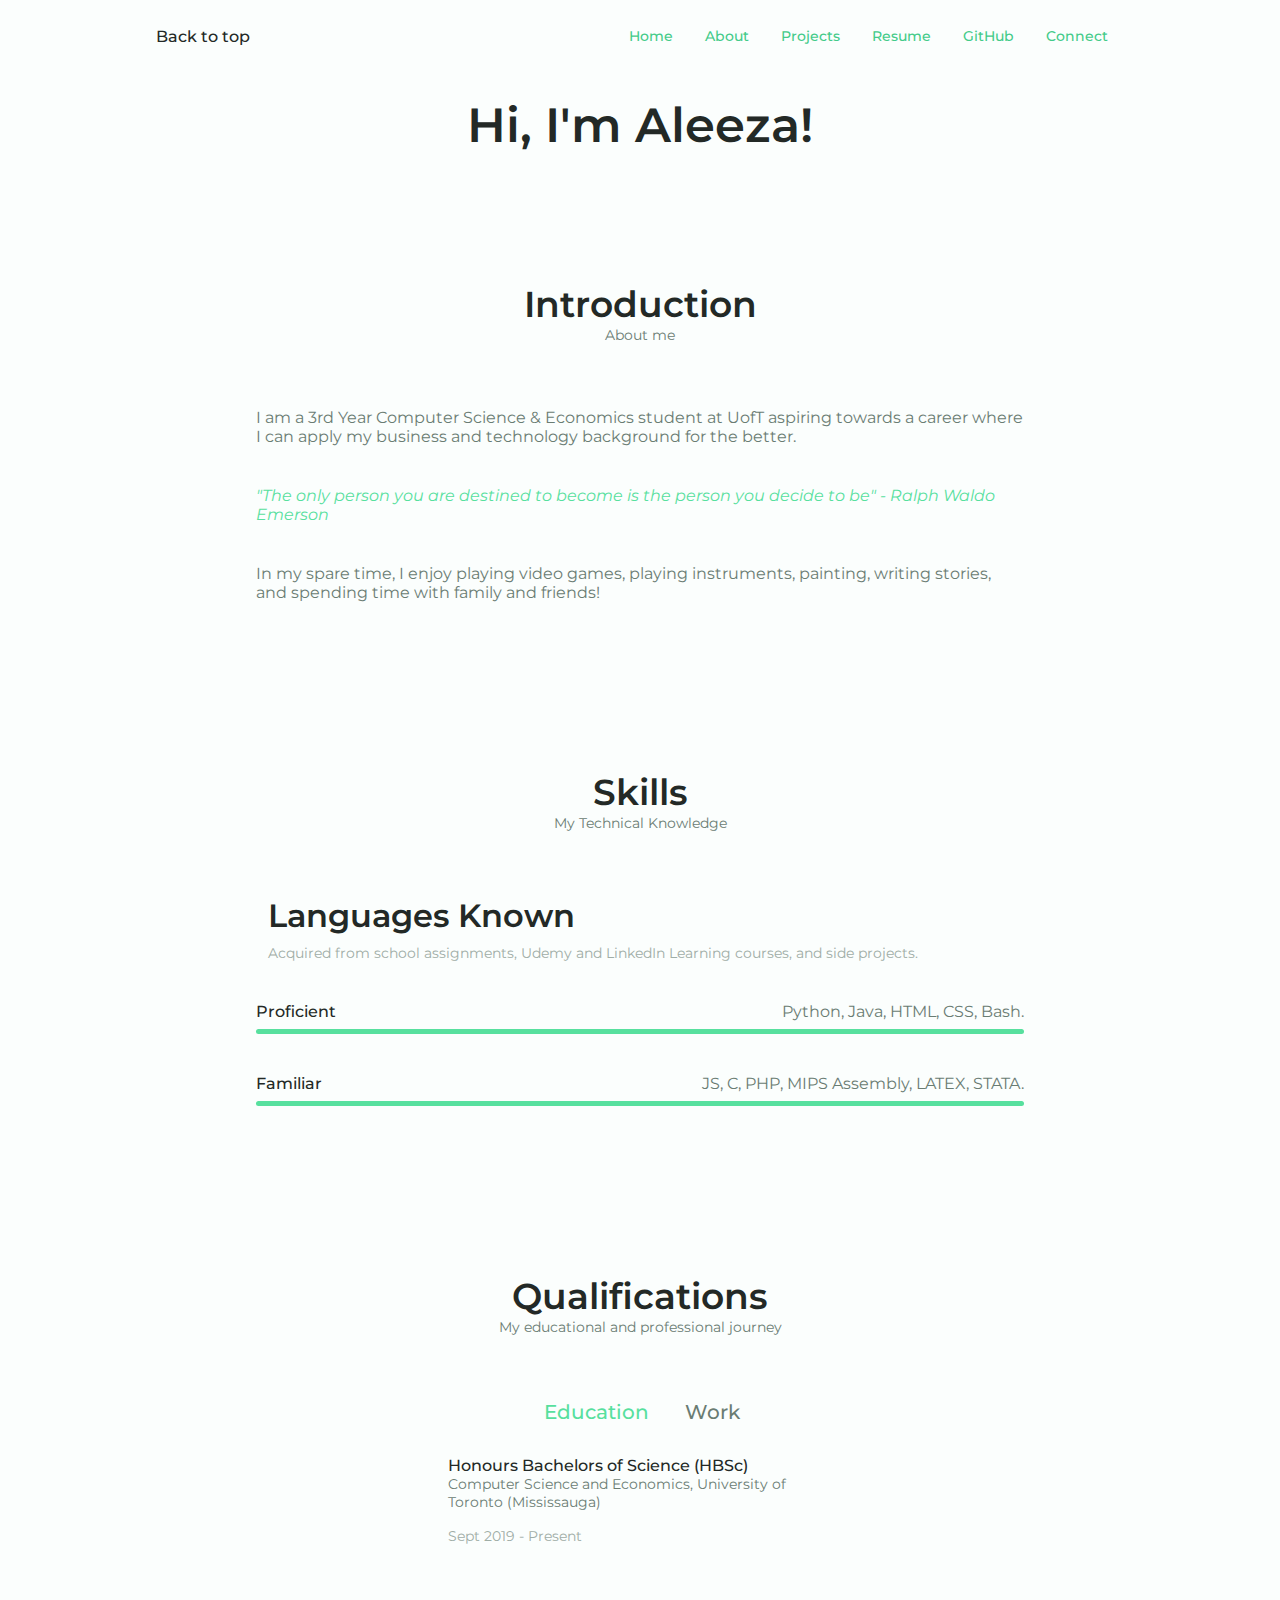
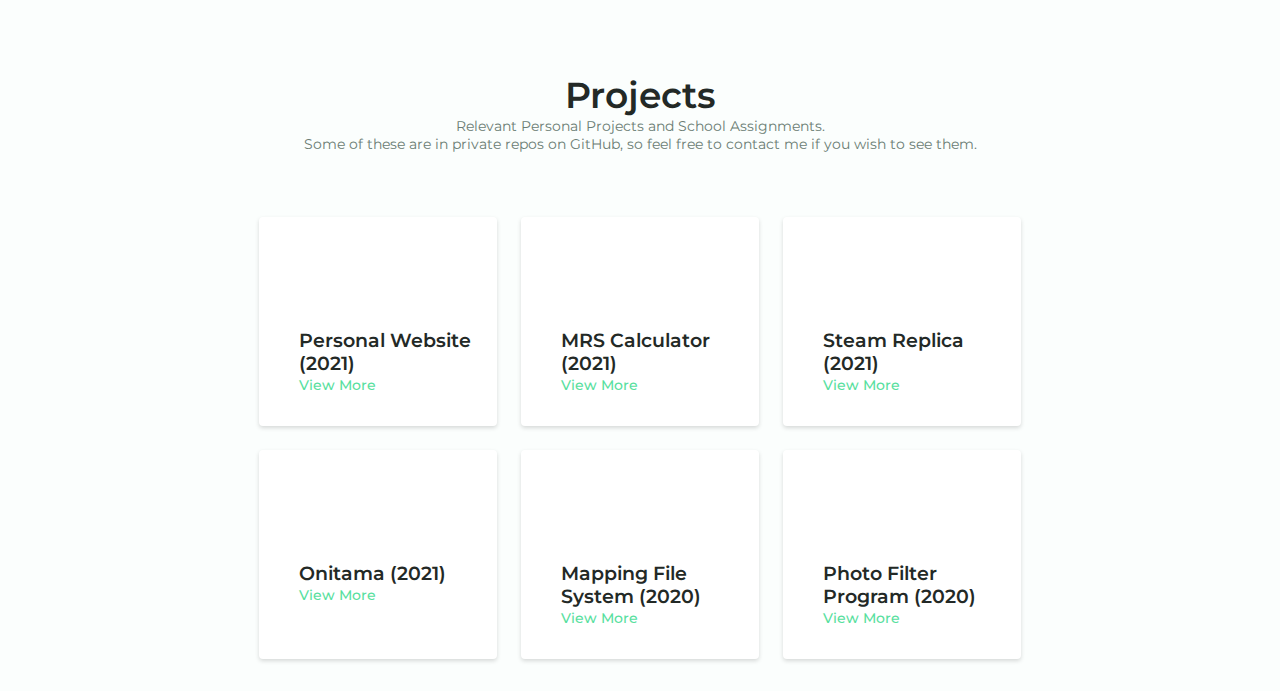
<file: index.html>
<!DOCTYPE html>
<html>
    <head>
        <!--Ensure site compatible on multiple browsers and devices-->
        <meta charset="UTF-8">
        <meta name="viewport" content="width=device-width, initial-scale=1.0">
        <meta http-equiv="X-UA-Compatible" content="IE=edge">
        <!--Unicons-->
        <link rel="stylesheet" href="https://unicons.iconscout.com/release/v4.0.0/css/line.css">
        <!--CSS-->
        <link rel="stylesheet" href="assets/css/main.css">

        <title>Aleeza Arefeen</title>
    </head>
    <body>
        <!--Header-->
        <header class="header" id="header">
            <nav class="nav container">
                <a href="#" class="nav_logo">Back to top</a>
                <div class="nav_menu" id="nav-menu">
                    <ul class="nav_list grid">
                        <li class="nav_item">
                            <a href="#home" class="nav_link">
                                <i class="uil uil-home nav_icon"></i> Home
                            </a>
                        </li>
                        <li class="nav_item">
                            <a href="#about" class="nav_link">
                                <i class="uil uil-user nav_icon"></i> About
                            </a>
                        </li>
                        <li class="nav_item">
                            <a href="#projects" class="nav_link">
                                <i class="uil uil-folder-open nav_icon"></i> Projects
                            </a>
                        </li>
                        <li class="nav_item">
                            <a href="assets/pdf/AleezaArefeen_Resume.pdf" class="nav_link">
                                <i class="uil uil-newspaper nav_icon"></i> Resume
                            </a>
                        </li>
                        <li class="nav_item">
                            <a href="https://github.com/aleeZaArefeen" class="nav_link">
                                <i class="uil uil-github nav_icon"></i> GitHub
                            </a>
                        </li>
                        <li class="nav_item">
                            <a href="https://www.linkedin.com/in/aleeza-arefeen/" class="nav_link">
                                <i class="uil uil-linkedin nav_icon"></i> Connect
                            </a>
                        </li>
                    </ul>
                    <i class="uil uil-times nav_close" id="nav-close"></i>
                </div>

                <div class="nav_btns">
                    <!--Theme change buttons-->
                    <i class="uil uil-moon change-theme" id="theme-button"></i>
                    <div class="nav_tog" id="nav-toggle">
                        <i class="uil uil-apps"></i>
                    </div>
                </div>

            </nav>
        </header>

        <!--==================== MAIN ====================-->
        <main class="main">
            <!--==================== HOME ====================-->
            <section class="home section" id="home">
                <div class="home_container container grid">
                    <div class="home_container grid">
                        <div class="home_social">
                            <div class="home_data">
                                <h1 class="home_title">Hi, I'm Aleeza!</h1>
                            </div>
                        </div>
                    </div>
                </div>
            </section>

             <!--==================== ABOUT ====================-->
             <section class="about section" id="about">
                <h2 class="section_title">Introduction</h2>
                <span class="section_subtitle">About me</span>

                <div class="about_container container grid">
                    <div class="about_data">
                        <p class="about_description">I am a 3rd Year Computer Science & Economics student at UofT aspiring towards a career where I can apply my business and technology background for the better. </p>
                        <p class="about_description" style="color: hsl(151, 69%, 61%)"><i>"The only person you are destined to become is the person you decide to be" - Ralph Waldo Emerson</i></p>
                        <p class="about_description">In my spare time, I enjoy playing video games, playing instruments, painting, writing stories, and spending time with family and friends!</p>
                    </div>
                </div>
            </section>

             <!--==================== SKILLS ====================-->
             <section class="skills section" id="skills">
                <h2 class="section_title">Skills</h2>
                <span class="section_subtitle">My Technical Knowledge</span>

                <div class="skills_container container grid">
                    <div>
                        <!--==================== SKILLS 1 ====================-->
                        <div class="skills_content skills_open">
                            <div class="skills_header">
                                <i class="uil uil-arrow skills_icon"></i>
                                <div>
                                    <h1 class="skills_titles">Languages Known</h1>
                                    <span class="skills_subtitle">Acquired from school assignments, Udemy and LinkedIn Learning courses, and side projects. </span>
                                </div>

                                    <i class="uil uil-angle-down skills_arrow"></i>
                                </div>

                                <div class="skills_list grid">
                                    <div class="class skills_data">
                                        <div class="skills_titles">
                                            <h3 class="skills_name">Proficient</h3>
                                            <span class="skills_number">Python, Java, HTML, CSS, Bash.</span>
                                        </div>
                                        <div class="skills_bar">
                                            <span class="skills_percentage skills_html"></span>
                                        </div>
                                    </div>
                                </div>

                                <div class="skills_list grid">
                                    <div class="class skills_data">
                                        <div class="skills_titles">
                                            <h3 class="skills_name">Familiar</h3>
                                            <span class="skills_number">JS, C, PHP, MIPS Assembly, LATEX, STATA.</span>
                                        </div>
                                        <div class="skills_bar">
                                            <span class="skills_percentage skills_css"></span>
                                        </div>
                                    </div>
                                </div>
                            </div>
                        </div>
                    </div>
                </div>
            </section>

             <!--==================== QUALIFICATION ====================-->
             <section class="qualification section">
                <h2 class="section_title">Qualifications</h2>
                <span class="section_subtitle">My educational and professional journey</span>

                <div class="qualification_container container">
                    <div class="qualification_tabs">
                        <div class="qualification_button button--flex qualification_active" data-target="#education">
                            <i class="uil uil-graduation-cap qualification_icon"></i>
                            Education
                        </div>

                        <div class="qualification_button button--flex" data-target="#work">
                            <i class="uil uil-briefcase-alt qualification_icon"></i>
                            Work
                        </div>
                    </div>

                    <div class="qualification_sections">
                        <!--==================== QUALIFICATION CONTENT 1 ====================-->
                        <div class="qualification_content qualification_active" data-content id="education">
                            <!--==================== QUALIFICATION 1 ====================-->
                            <div class="qualification_data">
                                <div>
                                    <h3 class="qualification_title">Honours Bachelors of Science (HBSc)</h3>
                                    <span class="qualification_subtitle">Computer Science and Economics, University of Toronto (Mississauga) </span>
                                    <div class="qualification_calendar">
                                        <i class="uil uil-calendar-alt"></i>
                                        Sept 2019 - Present
                                    </div>
                                </div>
                            </div>
                        </div>
                        <!--==================== QUALIFICATION CONTENT 2 ====================-->
                        <div class="qualification_content" data-content id="work">
                            <!--==================== QUALIFICATION 1 ====================-->
                            <div class="qualification_data">
                                <div>
                                    <h3 class="qualification_title">Lab Assistant</h3>
                                    <span class="qualification_subtitle">Lassonde School of Engineering</span>
                                    <div class="qualification_calendar">
                                        <i class="uil uil-calendar-alt"></i>
                                        Jul 2018 - Aug 2018
                                    </div>
                                </div>
                            </div>
                            <!--==================== QUALIFICATION 2 ====================-->
                            <div class="qualification_data">
                                <div>
                                    <h3 class="qualification_title">Math and English Marker/Tutor</h3>
                                    <span class="qualification_subtitle">Kumon Math and Reading Centre </span>
                                    <div class="qualification_calendar">
                                        <i class="uil uil-calendar-alt"></i>
                                        Oct 2016 - Oct 2017
                                    </div>
                                </div>
                            </div>
                        </div>
                    </div>
                </div>
            </section>

             <!--==================== Projects ====================-->
             <section class="projects section" id="projects">
                <h2 class="section_title">Projects</h2>
                <span class="section_subtitle">Relevant Personal Projects and School Assignments. <br>Some of these are in private repos on GitHub, so feel free to contact me if you wish to see them.</span>

                <div class="projects_container grid">
                    <!--==================== Project 1 ====================-->
                    <div class="projects_content">
                        <div>
                            <i class="uil uil-brackets-curly projects_icon"></i>
                            <h3 class="services_title">Personal Website (2021)</h3>
                        </div>

                        <span class="button button--flex button--small button--link projects_button">
                            View More
                            <i class="uil uil-arrow-right button_icon"></i>
                        </span>

                        <div class="projects_modal">
                            <div class="projects_modal-content">
                                <h4 class="projects_modal-title">Personal Website (2021)</h4>
                                <i class="uil uil-times projects_modal-close"></i>

                                <ul class="projects_modal-projects grid">
                                    <li class="projects_modal-project">
                                        <i class="uil uil-check-circle projects_modal-icon"></i>
                                        <p> Created as a refresher for <b>HTML</b>, <b>CSS</b>, and an introduction to <b>Javascript</b>. Personal project.
                                        </p>
                                    </li>
                                </ul>
                            </div>
                        </div>
                    </div>
                    <!--==================== Project 2 ====================-->
                    <div class="projects_content">
                        <div>
                            <i class="uil uil-brackets-curly projects_icon"></i>
                            <h3 class="services_title">MRS Calculator (2021)</h3>
                        </div>

                        <span class="button button--flex button--small button--link projects_button">
                            View More
                            <i class="uil uil-arrow-right button_icon"></i>
                        </span>

                        <div class="projects_modal">
                            <div class="projects_modal-content">
                                <h4 class="projects_modal-title">MRS Calculator (2021)</h4>
                                <i class="uil uil-times projects_modal-close"></i>

                                <ul class="projects_modal-projects grid">
                                    <li class="projects_modal-project">
                                        <i class="uil uil-check-circle projects_modal-icon"></i>
                                        <p> Created in <b>Python</b> to calculate the Marginal Rate of Substitution (MRS) for utility functions in economics. Personal project.
                                        </p>
                                    </li>
                                </ul>
                            </div>
                        </div>
                    </div>
                    <!--==================== Project 3 ====================-->
                    <div class="projects_content">
                        <div>
                            <i class="uil uil-brackets-curly projects_icon"></i>
                            <h3 class="services_title">Steam Replica (2021)</h3>
                        </div>

                        <span class="button button--flex button--small button--link projects_button">
                            View More
                            <i class="uil uil-arrow-right button_icon"></i>
                        </span>

                        <div class="projects_modal">
                            <div class="projects_modal-content">
                                <h4 class="projects_modal-title">Steam Replica (2021)</h4>
                                <i class="uil uil-times projects_modal-close"></i>

                                <ul class="projects_modal-projects grid">
                                    <li class="projects_modal-project">
                                        <i class="uil uil-check-circle projects_modal-icon"></i>
                                        <p> Worked on in a team of 4 in an <b>Agile</b> environment within 3 <b>Scrum</b> sprints using <b>Java</b> to create a program similar to <i>Steam</i>. Utilized <b>git</b> to post our contributions on a Github private repo. Project from my Introduction to Software Design course.
                                        </p>
                                    </li>
                                </ul>
                            </div>
                        </div>
                    </div>
                    <!--==================== Project 4 ====================-->
                    <div class="projects_content">
                        <div>
                            <i class="uil uil-brackets-curly projects_icon"></i>
                            <h3 class="services_title">Onitama (2021)</h3>
                        </div>

                        <span class="button button--flex button--small button--link projects_button">
                            View More
                            <i class="uil uil-arrow-right button_icon"></i>
                        </span>

                        <div class="projects_modal">
                            <div class="projects_modal-content">
                                <h4 class="projects_modal-title">Onitama (2021)</h4>
                                <i class="uil uil-times projects_modal-close"></i>

                                <ul class="projects_modal-projects grid">
                                    <li class="projects_modal-project">
                                        <i class="uil uil-check-circle projects_modal-icon"></i>
                                        <p> Replica of the board game <i>Onitama</i> in <b>Java</b> with the help of <b>git</b> to upload to a private Github repo. Project from my Introduction to Software Design course.
                                        </p>
                                    </li>
                                </ul>
                            </div>
                        </div>
                    </div>
                    <!--==================== Project 5 ====================-->
                    <div class="projects_content">
                        <div>
                            <i class="uil uil-brackets-curly projects_icon"></i>
                            <h3 class="services_title">Mapping File System (2020)</h3>
                        </div>

                        <span class="button button--flex button--small button--link projects_button">
                            View More
                            <i class="uil uil-arrow-right button_icon"></i>
                        </span>

                        <div class="projects_modal">
                            <div class="projects_modal-content">
                                <h4 class="projects_modal-title">Mapping File System (2020)</h4>
                                <i class="uil uil-times projects_modal-close"></i>

                                <ul class="projects_modal-projects grid">
                                    <li class="projects_modal-project">
                                        <i class="uil uil-check-circle projects_modal-icon"></i>
                                        <p> Used OOP and recursion in <b>Python</b> to implement a Tree data structure to connect folders and files. <b>Pygame</b> was used to visualize the data. Project from my Introduction to Computer Science course.
                                        </p>
                                    </li>
                                </ul>
                            </div>
                        </div>
                    </div>
                    <!--==================== Project 6 ====================-->
                    <div class="projects_content">
                        <div>
                            <i class="uil uil-brackets-curly projects_icon"></i>
                            <h3 class="services_title">Photo Filter Program (2020)</h3>
                        </div>

                        <span class="button button--flex button--small button--link projects_button">
                            View More
                            <i class="uil uil-arrow-right button_icon"></i>
                        </span>

                        <div class="projects_modal">
                            <div class="projects_modal-content">
                                <h4 class="projects_modal-title">Photo File Program (2020)</h4>
                                <i class="uil uil-times projects_modal-close"></i>

                                <ul class="projects_modal-projects grid">
                                    <li class="projects_modal-project">
                                        <i class="uil uil-check-circle projects_modal-icon"></i>
                                        <p> Created in <b>Python</b> with the help of <b>Pygame</b> to apply various filters on a picture and display it. Project from my Introduction to Computer Programming course.
                                        </p>
                                    </li>
                                </ul>
                            </div>
                        </div>
                    </div>

                </div>
            </section>
        </main>

         <!--Main JS-->
         <script src="assets/js/main.js"></script>

    </body>
</html>
</file>
<file: assets/css/main.css>
/*Google fonts*/
@import url('https://fonts.googleapis.com/css2?family=Montserrat&display=swap');

/*Variables CSS*/
:root {
    --header-height: 3rem;

    /*Colours*/
    --hue-color: 151;

    /*HSL Colour mode*/
    --first-color: hsl(var(--hue-color), 69%, 61%);
    --first-color-second: hsl(var(--hue-color), 69%, 61%);
    --first-color-alt: hsl(var(--hue-color), 57%, 53%);
    --first-color-lighter: hsl(var(--hue-color), 92%, 85%);
    --title-color: hsl(var(--hue-color), 8%, 15%);
    --text-color: hsl(var(--hue-color), 8%, 45%);
    --text-color-light: hsl(var(--hue-color), 8%, 65%);
    --input-color: hsl(var(--hue-color), 70%, 96%);
    --body-color: hsl(var(--hue-color), 60%, 99%);
    --container-color: #fff;

    /*Font*/
    --body-font: 'Montserrat', sans-serif;

    --big-font-size: 2rem;
    --h1-font-size: 1.5rem;
    --h2-font-size: 1.25rem;
    --h3-font-size: 1.125rem;
    --normal-font-size: .938rem;
    --small-font-size: .813rem;
    --smaller-font-size: .75rem;

  /*========== Font weight ==========*/
  --font-medium: 500;
  --font-semi-bold: 600;

  /*========== Margin Bottom ==========*/
  /* .25rem = 4px, .5rem = 8px, .75rem = 12px ... */
  --mb-0-25: .25rem;
  --mb-0-5: .5rem;
  --mb-0-75: .75rem;
  --mb-1: 1rem;
  --mb-1-5: 1.5rem;
  --mb-2: 2rem;
  --mb-2-5: 2.5rem;
  --mb-3: 3rem;

  /*========== z index ==========*/
  --z-tooltip: 10;
  --z-fixed: 100;
  --z-modal: 1000;
}

/* Font size for large devices */
@media screen and (min-width: 968px) {
  :root {
      --big-font-size: 3rem;
      --h1-font-size: 2.25rem;
      --h2-font-size: 1.5rem;
      --h3-font-size: 1.25rem;
      --normal-font-size: 1rem;
      --small-font-size: .875rem;
      --smaller-font-size: .813rem;
  }
}

/*========== Variables Dark theme ==========*/
body.dark-theme{
    /*HSL Colour mode*/
    --first-color-second: hsl(var(--hue-color), 30%, 8%);
    --title-color: hsl(var(--hue-color), 8%, 95%);
    --text-color: hsl(var(--hue-color), 8%, 75%);
    --input-color: hsl(var(--hue-color), 29%, 16%);
    --body-color: hsl(151, 10%, 20%);
    --container-color: hsl(151, 25%, 20%);
}

/*========== Button Dark/Light ==========*/
.nav_btns{
    display: flex;
    align-items: center;
}

.change-theme{
    font-size: 1.25rem;
    color: var(--title-color);
    margin-right: var(--mb-1);
    cursor: pointer;
}

.change-theme:hover{
    color: var(--first-color);
}

/*==================== BASE ====================*/
*{
    box-sizing: border-box;
    padding: 0;
    margin: 0;
}

html{
    scroll-behavior: smooth;
}

body{
    margin: 0 0 var(--header-height) 0;
    font-family: var(--body-font);
    font-size: var(--normal-font-size);
    background-color: var(--body-color);
    color: var(--text-color);

}

h1,h2,h3,h4{
    color: var(--title-color);
    font-weight: var(--font-semi-bold);
}

ul{
    list-style: none;
}

a{
    text-decoration: none;
}

/*==================== REUSABLE CSS CLASSES ====================*/
.section{
    padding: 2rem 0 4rem;
}

.section_title{
    font-size: var(--h1-font-size);
}

.section_subtitle{
    display: block;
    font-size: var(--small-font-size);
    margin-bottom: var(--mb-3);
}

.section_title, .section_subtitle{
    text-align: center;
}

/*==================== LAYOUT ====================*/
.container{
    max-width:768px;
    margin-left: var(--mb-1-5);
    margin-right: var(--mb-1-5);
}

.grid{
    display: grid;
    gap: 1.5rem;
}

.header{
    width: 100%;
    position: fixed;
    bottom: 0;
    left: 0;
    z-index: var(--z-fixed);
    background-color: var(--body-color);
}

/*==================== NAV ====================*/
.nav{
    max-width: 968px;
    height: var(--header-height); /* cuts off Resume and Contact on web...*/
    display: flex;
    justify-content: space-between;
    align-items: center;
}

.nav_logo, .nav_tog{
    color: var(--title-color);
    font-weight: var(--font-medium);
}

.nav_logo:hover{
    color: var(--first-color);
}

.nav_tog{
    font-size:1.1rem;
    cursor:pointer;
}

.nav_tog:hover{
    color:var(--first-color);
}

@media screen and (max-width: 767px){
    .nav_menu{
        position: fixed;
        bottom: -100%;
        left: 0;
        width: 100%;
        background-color: var(--body-color);
        padding: 2rem 1.5rem 4rem;
        box-shadow: 0 -1px 4px rgba(0,0,0,.15);
        border-radius: 1.5rem 1.5rem 0 0;
        transition: .3s;
    }
}

.nav_list{
    grid-template-columns: repeat(3,1fr);
    gap: 2rem;
}

.nav_link{
    display: flex;
    flex-direction: column;
    align-items: center;
    font-size: var(--small-font-size);
    color: var(--first-color-alt);
    font-weight: var(--font-medium);
}

.nav_link:hover{
    color: var(--title-color);
}

.nav_icon{
    font-size: 1.2rem;
}

.nav_close{
    position:absolute;
    right: 1.3rem;
    bottom: .5rem;
    font-size: 1.5rem;
    cursor: pointer;
    color: --first-color;
}

.nav_close:hover{
    color: var(--first-color-alt);
}

/* show menu */
.show-menu{
    bottom: 0;
}

/*==================== HOME ====================*/
.home_container{
    gap: 1rem;
    justify-self: center;
}

.home_content{
    grid-template-columns: .5fr 3fr;
    padding-top: 3.5rem;
    align-items: center;
}

.home_social{
    display: grid;
    grid-template-columns: max-content;
    row-gap: 1rem;
}

.home_social-icon{
    font-size: 1.25rem;
    color: var(--first-color);
}

.home_social-icon:hover{
    color: var(--first-color-alt);
}

.home_data{
    grid-column: 1/3;
}

.home_title{
    font-size:var(--big-font-size);
    align-items: center;
}

.home_subtitle{
    font-size:var(--h3-font-size);
    color: var(--text-color);
    font-weight: var(--font-medium);
    margin-bottom: var(--mb-0-75);
}

.home_scroll{
    display: none;
}

.home_scroll-button{
    color: var(--first-color);
    transition: .3s;
}

.home_scroll-button:hover{
    transform: translateY(.25rem);
}

.home_scroll-mouse{
    font-size: 2rem;
}

.home_scroll-name{
    font-size: var(--small-font-size);
    color: var(--title-color);
    font-weight: var(--font-medium);
    margin-right: var(--mb-0-25);
}

.home_scroll-arrow{
    font-size: 1.25rem;
}
/*==================== BUTTONS ====================*/
.button{
    display: inline-block;
    background-color: var(--first-color);
    color: #fff;
    padding: 1rem;
    border-radius: .5rem;
    font-weight: var(--font-medium);
}

.button:hover{
    background-color: var(--first-color-alt);
}

.button_icon{
    font-size: 1.25rem;
    margin-left: var(--mb-0-5);
    transition: .3s;
}

.button--flex{
    display: inline-flex;
    align-items: center;
}

.button--small{
    padding: .75rem 1rem;
}

.button--link{
    padding: 0;
    background-color: transparent;
    color: var(--first-color);
}

.button--link:hover{
    background-color: transparent;
    color: var(--first-color-alt);
}

/*==================== ABOUT ====================*/
.about_description{
    text-align: center;
    margin-bottom: var(--mb-2-5);
}

/*==================== SKILLS ====================*/
.skills_container{
    row-gap: 0;
}

.skills_header{
    display: flex;
    align-items: center;
    margin-bottom: var(--mb-2-5);
    cursor: pointer;
}

.skills_icon, .skills_arrow{
    font-size: 2rem;
    color: var(--first-color);
}

.skills_icon{
    margin-right: var(--mb-0-75);
}

.skills_title{
    font-size: var(--h3-font-size);
}

.skills_subtitle{
    font-size: var(--small-font-size);
    color: var(--text-color-light);
}

.skills_arrow{
    margin-left: auto;
    transition: .4s;
}

.skills_titles{
    display: flex;
    justify-content: space-between;
    margin-bottom: var(--mb-0-5);
}

.skills_name{
    font-size: var(--normal-font-size);
    font-weight: var(--font-medium);
}

.skills_bar, .skills_percentage{
    height: 5px;
    border-radius: .25rem;
}

.skills_bar{
    background-color: var(--first-color);
}

.skills_close .skills_list{
    height: 0;
    overflow: hidden;
}

.skills_open .skills_list{
    height: max-content;
    margin-bottom: var(--mb-2-5);

}

.skills_open .skills_arrow{
    transform: rotate(-180deg)
}
/*==================== QUALIFICATION ====================*/
.qualification_tabs{
    display: flex;
    justify-content: space-evenly;
    margin-bottom: var(--mb-2);
}

.qualification_button{
    font-size: var(--h3-font-size);
    font-weight: var(--font-medium);
    cursor: pointer;
}

.qualification_button:hover{
    color: var(--first-color);
}

.qualification_icon{
    font-size: 1.8rem;
    margin-right: var(--mb-0-25);
}

/*
.qualification_data{
    display: grid;
    grid-template-columns: 1fr max-content 1fr;
    column-gap: 1.5rem;
}
*/
.qualification_title{
    font-size: var(--normal-font-size);
    font-weight: var(--font-medium);
}

.qualification_subtitle{
    display: inline-block;
    font-size: var(--small-font-size);
    margin-bottom: var(--mb-1);
}

.qualification_calendar{
    font-size: var(--smaller-font-size);
    color: var(--text-color-light);
}

.qualification_calendar{
    font-size: var(--small-font-size);
    color: var(--text-color-light);
}

.qualification_rounder{
    display: inline-block;
    width: 13px;
    height: 13px;
    background-color: var(--first-color);
    border-radius: 50%;
}

.qualification_line{
    display: block;
    width: 1px;
    height: 100%;
    background-color: var(--first-color);
    transform: translate(6px, -7px);
}

.qualification [data-content]{
    display: none;
}

.qualification_active[data-content]{
    display: block;
}

.qualification_button.qualification_active{
    color: var(--first-color);
}
/*==================== SERVICES ====================*/
.projects_container{
    gap: 1.5rem;
    grid-template-columns: repeat(2, 1fr);
}

.projects_content{
    position: relative;
    background-color: var(--container-color);
    padding: 3.5rem .5rem 1.25rem 1.5rem;
    border-radius: .25rem;
    box-shadow: 0 2px 4px rgba(0,0,0,.15);
    transition: .3s;
}

.projects_content:hover{
    box-shadow: 0 4px 8px rgba(0,0,0.15);
}

.projects_icon{
    display: block;
    font-size: 1.5rem;
    color: var(--first-color);
    margin-bottom: var(--mb-1);
}

.projects_title{
    font-size: var(--h3-font-size);
    margin-bottom: var(--mb-1);
    font-weight: var(--font-medium);
}

.projects_button{
    cursor: pointer;
    font-size: var(--small-font-size);
}

.projects_button:hover .button_icon{
    transform: translateX(.25rem);
}

.projects_modal{
    position: fixed;
    top: 0;
    left: 0;
    right: 0;
    bottom: 0;
    background-color: rgba(0,0,0,.5);
    display: flex;
    align-items: center;
    justify-content: center;
    padding: 0 1rem;
    z-index: var(--z-modal);
    opacity: 0;
    visibility: hidden;
    transition: .3s;
}

.projects_modal-content{
    position: relative;
    background-color: var(--container-color);
    padding: 1.5rem;
    border-radius: .5rem;
}

.projects_modal-projects{
    row-gap: 1rem;
}

.projects_modal-projects{
    display: flex;
}

.projects_modal-title{
    font-size: var(--h3-font-size);
    font-weight: var(--font-medium);
    margin-bottom: var(--mb-1-5);
}

.projects_modal-close{
    position: absolute;
    top: 1rem;
    right: 1rem;
    font-size: 1.5rem;
    color: var(--first-color);
    cursor: pointer;
}

.projects_modal-icon{
    color: var(--first-color);
    margin-right: var(--mb-0-25);
}
/* Active Modal */
.active-modal{
    opacity: 1;
    visibility: visible;
}

/*==================== CONTACT ME ====================*/
.contact_container{
    row-gap: 3rem;
}

.contact_information{
    display: flex;
    margin-bottom: var(--mb-2);
}

.contact_icon{
    font-size: 2rem;
    color: var(--first-color);
    margin-right: var(--mb-0-75);
}

.contact_title{
    font-size: var(--h3-font-size);
    font-weight: var(--font-medium);
}

.contact_subtitle{
    font-size: var(--small-font-size);
    color: var(--text-color-light);
}

.contact_content{
    background-color: var(--input-color);
    border-radius: .5rem;
    padding: .75rem 1rem .25rem;
}

.contact_label{
    font-size: var(--smaller-font-size);
    color: var(--title-color);
}

.contact_input{
    width: 100%;
    background-color: var(--input-color);
    color: var(--text-color);
    font-family: var(--body-font);
    font-size: var(--normal-font-size);
    border: none;
    outline: none;
    padding: .25rem .5rem .5rem 0;
}

/*==================== MEDIA QUERIES ====================*/
/* For small devices */
@media screen and (max-width: 350px){
    .container{
        margin-left: var(--mb-1);
        margin-right: var(--mb-1);
    }

    .nav_menu{
        padding: 2rem .25rem 4rem;
    }

    .nav_list{
        column-gap: 0;
    }

    .home_content{
        grid-template-columns: .25fr 3fr;
    }

    .home_blob{
        width: 180px;
    }

    .skills_title{
        font-size: var(--normal-font-size);
    }

    qualification_data{
        gap: .5rem;
    }

    .projects_container{
        grid-template-columns: max-content;
        justify-content: center;
    }

    .projects_content{
        padding-right: 3.5rem;
    }

    .projects_modal{
        padding: 0 .5rem;
    }
}

/* For medium devices */
@media screen and (min-width: 568px){

    .home_data{
        justify-content: center;
    }
    .contact_container{
        grid-template-columns: repeat(2, 1fr);
    }

    .qualification_sections{
        display: grid;
        grid-template-columns: .6fr;
        justify-content: center;
    }
}

@media screen and (min-width: 768px){
    .container{
        margin-left: auto;
        margin-right: auto;
    }

    body{
        margin: 0;
    }

    .section{
        padding: 6rem 0 2rem;
    }

    .section_subtitle{
        margin-bottom: 4rem;
    }

    .header{
        top: 0;
        bottom: initial;
    }

    .header,
    .main{
        padding: 0 1rem
    }

    .nav{
        height: calc(var(--header-height) + 1.5rem);
        column-gap: 1rem;
    }

    .nav_icon,
    .nav_close,
    .nav_tog{
        display: none;
    }

    .nav_list{
        display: flex;
        column-gap: 2rem;
    }

    .nav_menu{
        margin-left: auto;
    }

    .change-theme{
        margin: 0;
    }

    .home_container{
        row-gap: 5rem;
    }

    .home_content{
        padding-top: 5.5rem;
        column-gap: 2rem;
    }

    .about_container{
        column-gap: 5rem;
    }

    .about_description{
        text-align: initial;
    }

    .about_info{
        justify-content: space-between;
    }

    .about_buttons{
        justify-content: initial;
    }

    .qualification_tabs{
        justify-content: center;
    }

    .qualification_button{
        margin: 0 var(--mb-1);
    }

    .qualification_sections{
        grid-template-columns: .5fr;
    }

    .projects_container{
        grid-template-columns: repeat(3, 218px);
        justify-content: center;
    }

    .projects_icon{
        font-size: 2rem;
    }

    .projects_content{
        padding: 6rem 0 2rem 2.5rem;
    }

    .projects_modal-content{
        width: 450px;
    }
}

/* For large devices */
@media screen and (min-width: 1024px){
    .header,
    .main{
        padding: 0;
    }

    .projects_container{
        grid-template-columns: repeat(3, 238px);
    }
}
</file>
